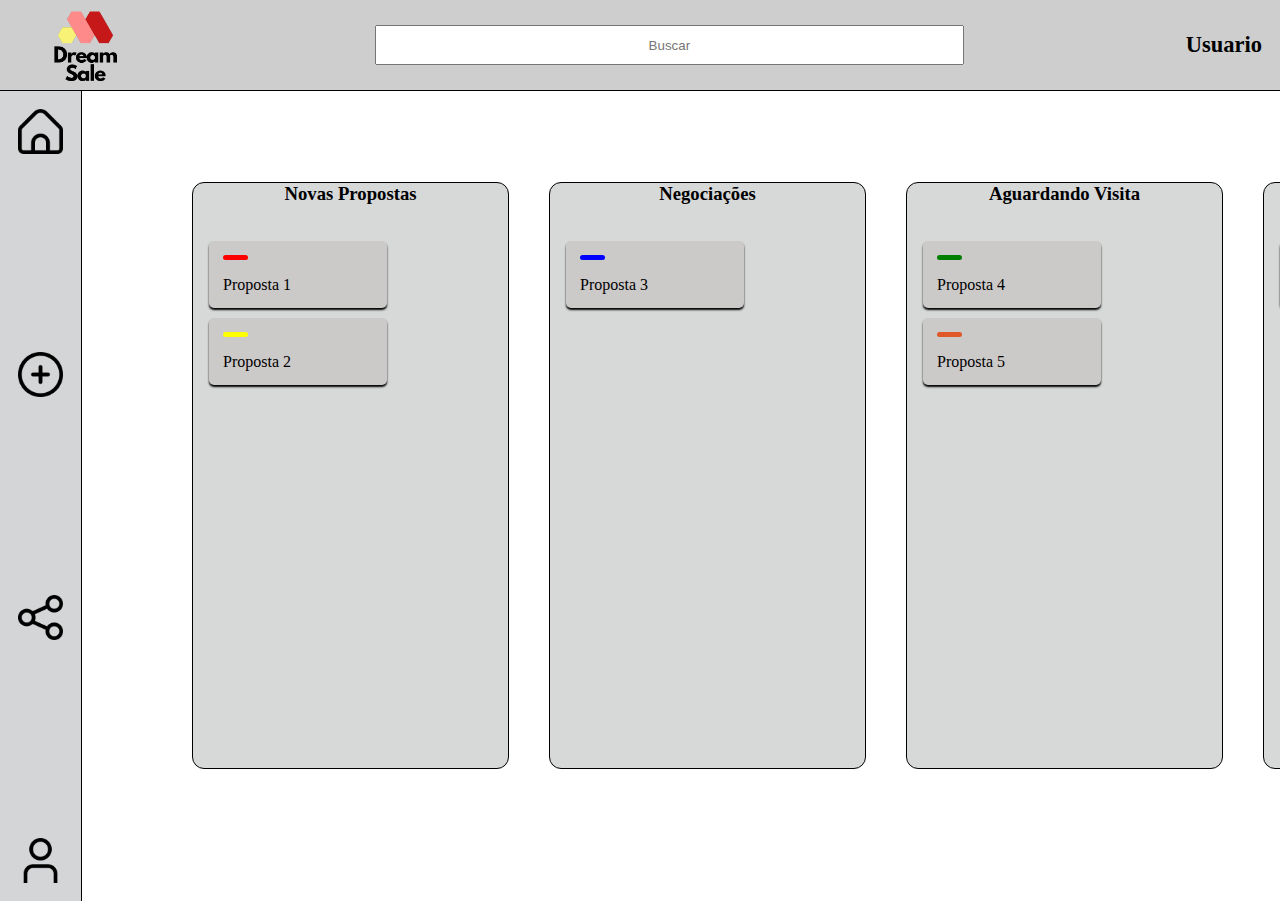
<file: dashboard-crm/home.html>
<!DOCTYPE html>
<html lang="en">

<head>
    <meta charset="UTF-8">
    <meta http-equiv="X-UA-Compatible" content="IE=edge">
    <meta name="viewport" content="width=device-width, initial-scale=1.0">
    <title>DashBoards</title>
    <link rel="stylesheet" href="home.css">
</head>

<body>

    <header>
        <img class="logoSite" src="./../imagens/Dream_Sale_logo-removebg-preview-black.png" alt="Logo">
        <input class="campoBusca" placeholder="Buscar" type="text">
        <h4 class="nomeUsuario">Usuario</h4>
    </header>

    <section class="corpo">
        <div class="barraLateral">
            <img src="./../imagens/casa.png" alt="">
            <img src="./../imagens/adicionar.png" alt="">
            <img src="./../imagens/compartilhar.png" alt="">
            <img src="./../imagens/do-utilizador.png" alt="">
        </div>

    <section class="dashCards">

        <div class="boards"><!--Quadrado de Novas Propostas-->
            <div class="board">
                <h3 class="tituloCard">Novas Propostas</h3>
                <div class="dropzone">
                    <div class="card" draggable="true">
                        <div class="status red"></div>
                        <div class="content">Proposta 1</div>
                    </div>
                    <div class="card" draggable="true">
                        <div class="status yellow"></div>
                        <div class="content">Proposta 2</div>
                    </div>    
                </div>       
            </div>  
        </div>         

        <div class="boards"><!--Quadrado de Negociações-->
            <div class="board">
                <h3 class="tituloCard">Negociações</h3>
                <div class="dropzone">
                    <div class="card" draggable="true">
                        <div class="status blue"></div>
                        <div class="content">Proposta 3</div>
                    </div>
                </div>       
            </div>
        </div>

        <div class="boards"><!--Quadrado de Aguardando Visita-->
            <div class="board">
                <h3 class="tituloCard">Aguardando Visita</h3>
                <div class="dropzone">
                    <div class="card" draggable="true">
                        <div class="status green"></div>
                        <div class="content">Proposta 4</div>
                    </div>
                    <div class="card" draggable="true">
                        <div class="status orange"></div>
                        <div class="content">Proposta 5</div>
                    </div>
                </div>       
            </div>
        </div>

        <div class="boards"><!--Quadrado de Visita Realizada-->
            <div class="board">
                <h3 class="tituloCard">Visita Realizada</h3>
                <div class="dropzone">
                    <div class="card" draggable="true">
                        <div class="status purple"></div>
                        <div class="content">Proposta 6</div>
                    </div>
                </div>       
            </div>
        </div>
        
        <script src="./home.js"></script>
       
</body>

</html>
</file>
<file: dashboard-crm/home.css>
*{
    margin: 0;
    padding: 0;
}

body {
    height: 100vh;
}

header {
    display: flex;
    justify-content: space-between;
    align-items: center;
    background-color: rgb(206, 206, 206);
    border-bottom: solid 1px black;
    padding: 2vh;
    height: 6%;
}

.logoSite {
    width: 15vh;
    height: 15vh;
}

.campoBusca {
    width: 65vh;
    height: 4vh;
    text-align: center;
}

.nomeUsuario {
    font-size: 2.5vh;
}

section {
    display: flex;
    height: 90%;
}

.barraLateral {
    display: flex;
    flex-direction: column;
    justify-content:space-between;
    padding: 2vh;
    background-color: #d4d5d6;
    border-right: solid 1px black;
}

.barraLateral img {
    width: 5vh;
    height: 5vh;
    cursor: pointer;
}

.dashCards{
    display: flex;
    gap: 40px;
    padding: 20px;
    align-items: center;
    margin-left: 10vh;
}

.boards{
    width: 35vh;
    height: 65vh;
    background-color: #d7d9d9;
    border: 1px solid black;
    border-radius: 12px;
}

.tituloCard{
    text-align: center;
}

.dropzone{
    padding: 16px;
    min-height: 330px;
    min-width: 200px;
}

.card{
    background-color: rgb(204, 201, 201);
    padding: 14px;
    box-shadow: 0 2px 2px;
    width: 150px;
    border-radius: 5px;
    font-weight: 500;
}

.status{
    width: 25px;
    height: 5px;
    background-color: red;
    margin-bottom: 16px;
    border-radius: 8px;
}

.status.red{
    background-color: red;
}

.status.yellow{
    background-color: rgb(255, 255, 0);
}

.status.blue{
    background-color: blue;
}

.status.green{
    background-color: green;
}

.status.orange{
    background-color: rgb(224, 88, 39);
}

.status.purple{
    background-color: purple;
}

.highlight{
    background-color: rgb(197, 196, 196);
    min-width: 80px;
}

.card, .dropzone{
    transition: 400ms;
    margin-top: 10px;
}

.is-dragging{
    cursor: move;
    opacity: 0.3;
}

.over{
    background-color: rgb(114, 116, 114);
}

.dashboard{
    text-align: center;
    font-family:'Gill Sans', 'Gill Sans MT', Calibri, 'Trebuchet MS', sans-serif;
    font-size: 20px;
}

.novasPropostas:hover{
    cursor: pointer;
    font-weight: bold;
    text-decoration: underline;
}

.negociacao:hover{
    cursor: pointer;
    font-weight: bold;
    text-decoration: underline;
}

.aguardandoVisita:hover{
    cursor: pointer;
    font-weight: bold;
    text-decoration: underline;
}

.visitaRealizada:hover{
    cursor: pointer;
    font-weight: bold;
    text-decoration: underline;
}

@media only screen and (max-width: 1150px) {
.dashboard div {
    width: 28vh;
}
}
</file>
